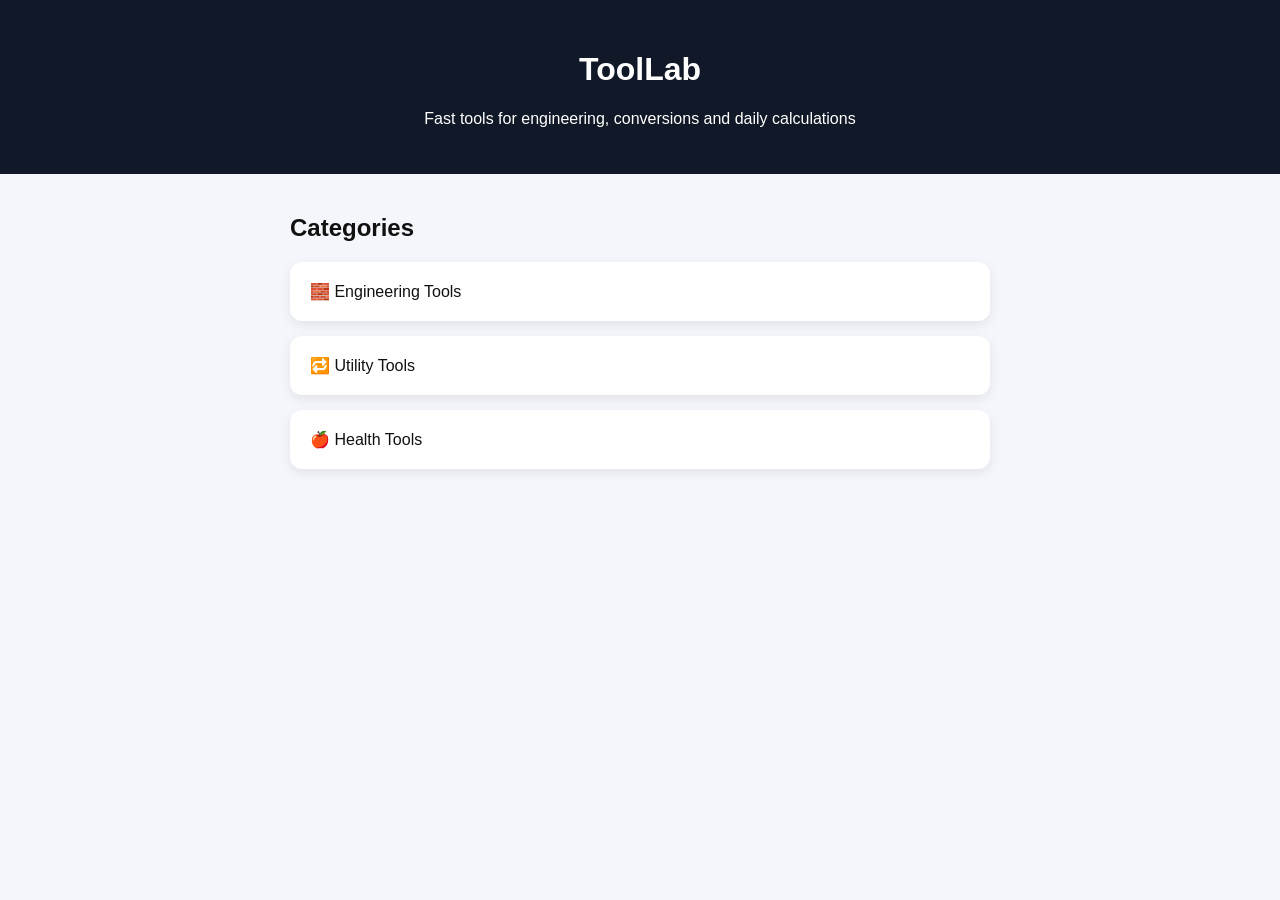
<file: index.html>
<!DOCTYPE html>
<html lang="en">
<head>
  <meta charset="UTF-8">
  <title>ToolLab</title>
  <link rel="stylesheet" href="style.css">
</head>

<body>

<header>
  <h1>ToolLab</h1>
  <p>Fast tools for engineering, conversions and daily calculations</p>
</header>

<main>

  <div class="container">

    <h2>Categories</h2>

    <a class="card" href="engineering/index.html">
      🧱 Engineering Tools
    </a>

    <a class="card" href="utility/index.html">
      🔁 Utility Tools
    </a>

    <a class="card" href="health/index.html">
      🍎 Health Tools
    </a>

  </div>

</main>

</body>
</html>
</file>
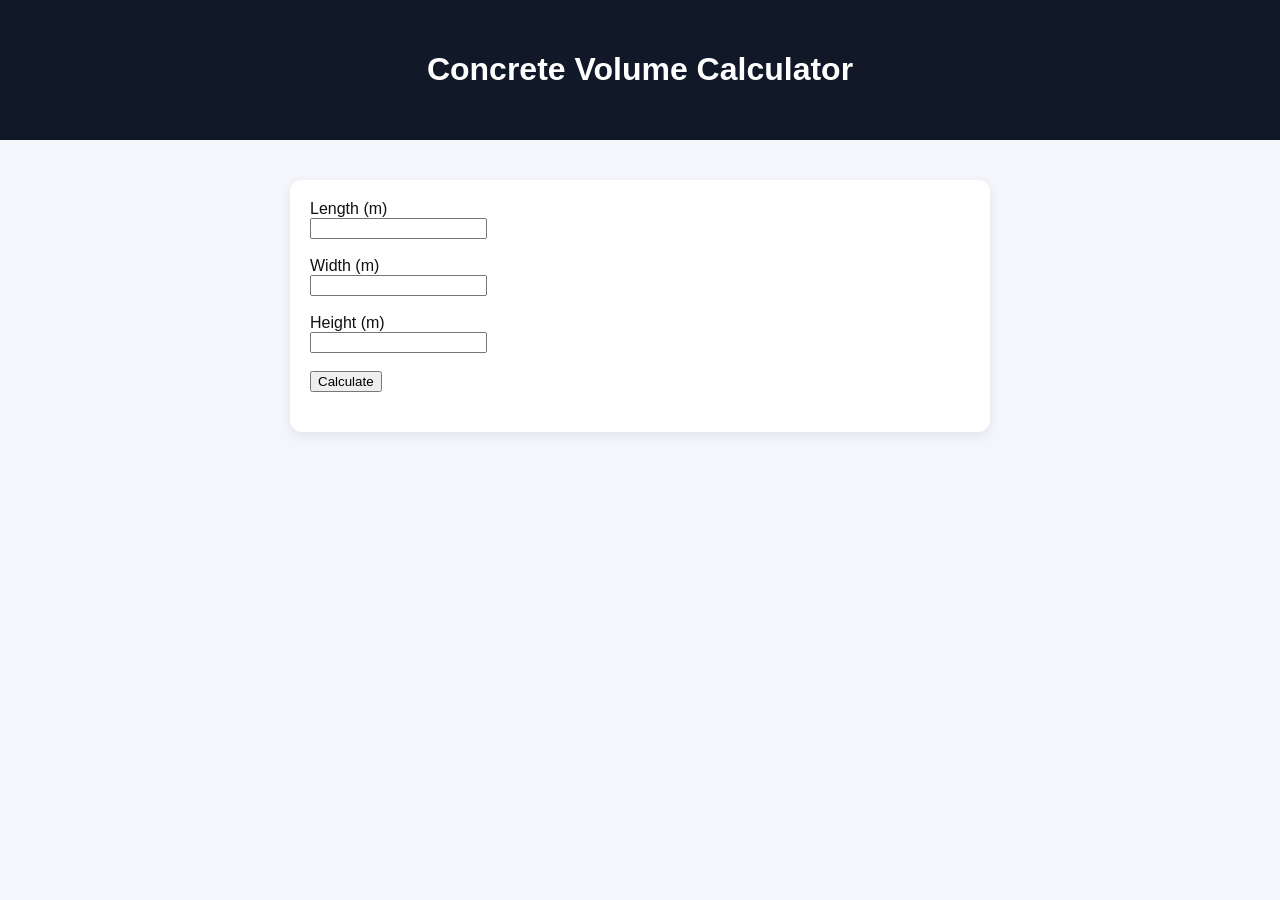
<file: volume.html>
<!DOCTYPE html>
<html lang="en">
<head>
  <meta charset="UTF-8">
  <title>Concrete Volume Calculator</title>
  <link rel="stylesheet" href="../style.css">
</head>

<body>

<header>
  <h1>Concrete Volume Calculator</h1>
</header>

<main>

  <div class="container">

    <div class="card">

      <label>Length (m)</label><br>
      <input type="number" id="L"><br><br>

      <label>Width (m)</label><br>
      <input type="number" id="W"><br><br>

      <label>Height (m)</label><br>
      <input type="number" id="H"><br><br>

      <button onclick="calc()">Calculate</button>

      <h2 id="result"></h2>

    </div>

  </div>

</main>

<script>
function calc() {
  let L = +document.getElementById("L").value;
  let W = +document.getElementById("W").value;
  let H = +document.getElementById("H").value;

  let V = L * W * H;

  document.getElementById("result").innerText =
    "Volume: " + V.toFixed(2) + " m³";
}
</script>

</body>
</html>
</file>
<file: style.css>
body {
  margin: 0;
  font-family: Arial;
  background: #f4f6fb;
  color: #111;
}

header {
  background: #111827;
  color: white;
  text-align: center;
  padding: 30px 20px;
}

.container {
  max-width: 700px;
  margin: 40px auto;
  padding: 0 20px;
}

.card {
  display: block;
  background: white;
  padding: 20px;
  margin-bottom: 15px;
  border-radius: 12px;
  text-decoration: none;
  color: #111;
  box-shadow: 0 4px 12px rgba(0,0,0,0.08);
}

.card:hover {
  transform: translateY(-2px);
}
</file>
